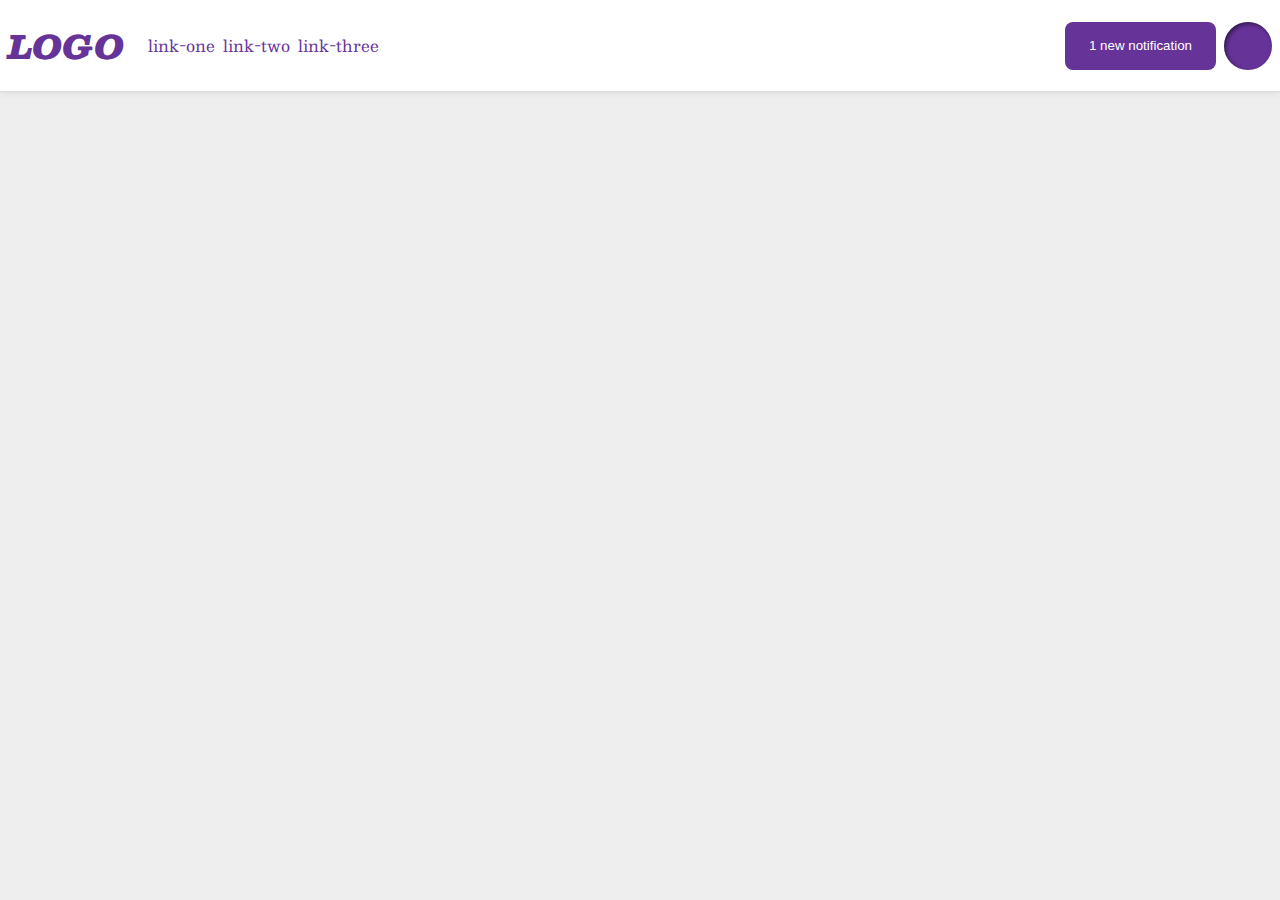
<file: foundations/flex/03-flex-header-2/index.html>
<!DOCTYPE html>
<html lang="en">
  <head>
    <meta charset="UTF-8">
    <meta http-equiv="X-UA-Compatible" content="IE=edge">
    <meta name="viewport" content="width=device-width, initial-scale=1.0">
    <title>Flex Header 2</title>
    <link rel="stylesheet" href="style.css">
  </head>
  <body>
    <div class="header">
      <div class="logo">
        LOGO
      </div>
      <ul class="links">
        <li><a href="https://google.com">link-one</a></li>
        <li><a href="https://google.com">link-two</a></li>
        <li><a href="https://google.com">link-three</a></li>
      </ul>
      <div class="profile">
        <button class="notifications">
        1 new notification
        </button>
        <div class="profile-image"></div>
      </div>
    </div>
  </body>
</html>
</file>
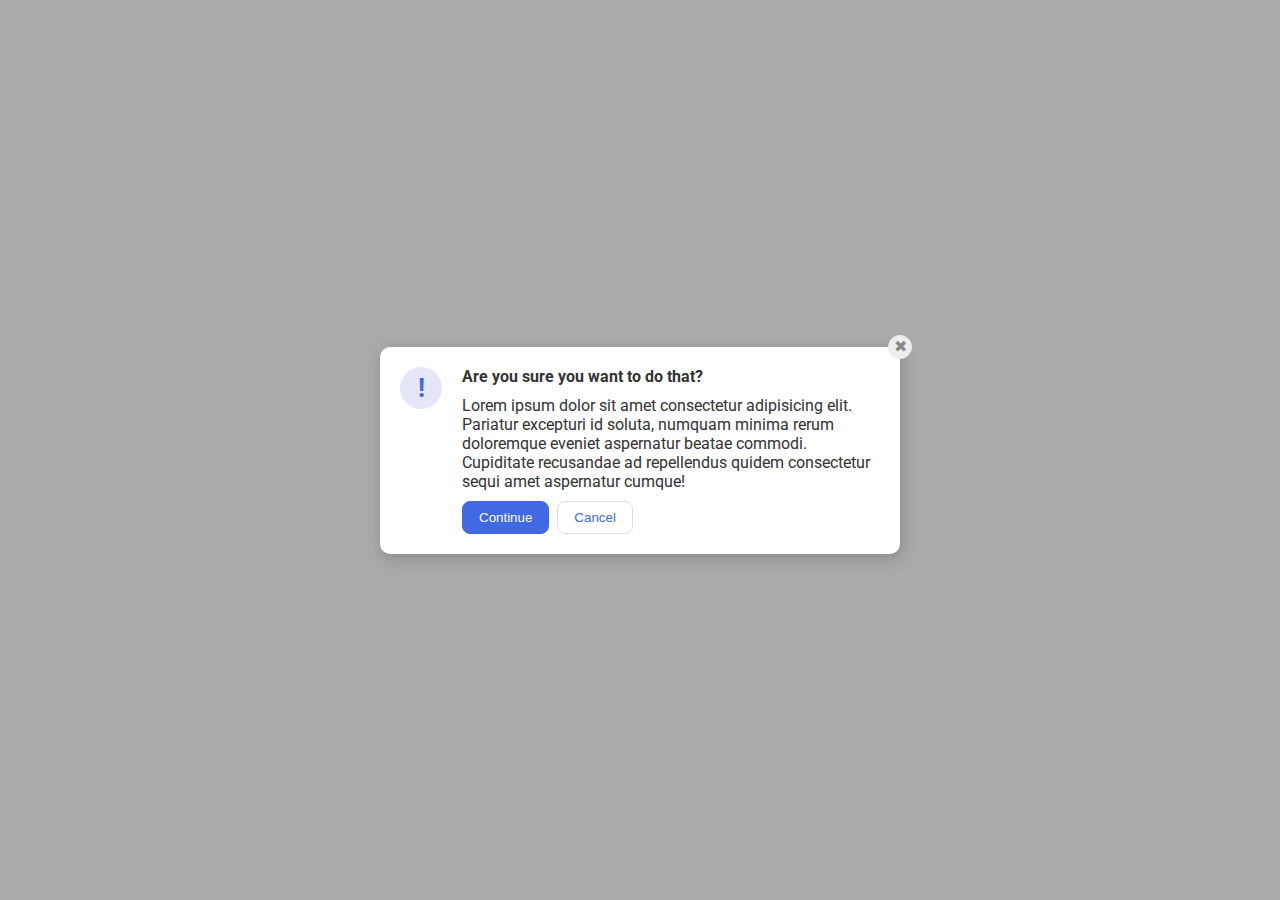
<file: foundations/flex/05-flex-modal/index.html>
<!DOCTYPE html>
<html lang="en">
  <head>
    <meta charset="UTF-8">
    <meta http-equiv="X-UA-Compatible" content="IE=edge">
    <meta name="viewport" content="width=device-width, initial-scale=1.0">
    <link rel="stylesheet" href="style.css">
    <title>Modal</title>
  </head>
  <body>
    <div class="modal">
      <div class="icon">!</div>
      <div class="content">
          <div class="header">Are you sure you want to do that?</div>
          <div class="text">Lorem ipsum dolor sit amet consectetur adipisicing elit. Pariatur excepturi id soluta, numquam minima rerum doloremque eveniet aspernatur beatae commodi. Cupiditate recusandae ad repellendus quidem consectetur sequi amet aspernatur cumque!</div>
          <div>
              <button class="continue">Continue</button>
              <button class="cancel">Cancel</button>
          </div>
      </div>
      <button class="close-button">✖</button>
    </div>
  </body>
</html>
</file>
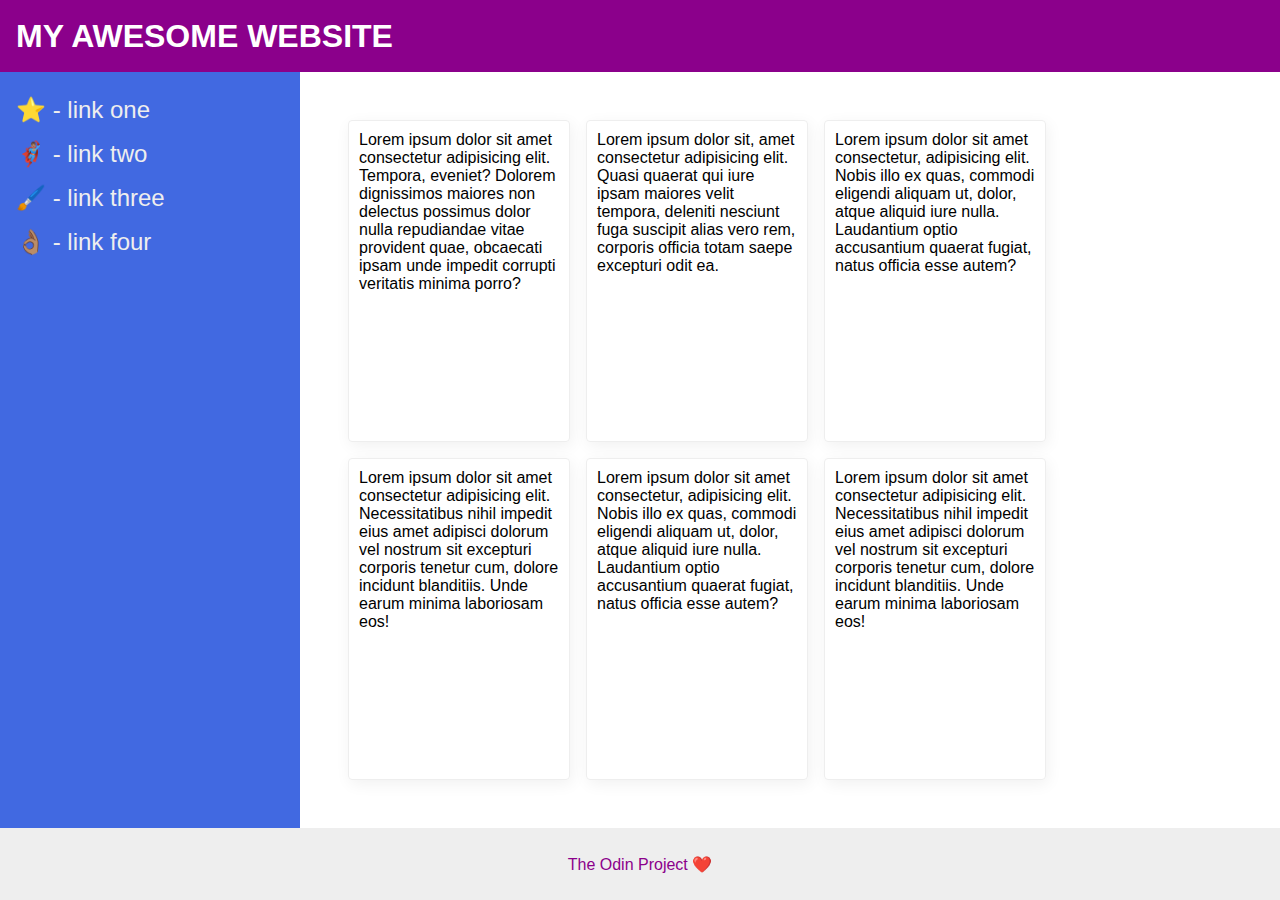
<file: foundations/flex/07-flex-layout-2/index.html>
<!DOCTYPE html>
<html lang="en">
  <head>
    <meta charset="UTF-8">
    <meta http-equiv="X-UA-Compatible" content="IE=edge">
    <meta name="viewport" content="width=device-width, initial-scale=1.0">
    <title>The Holy Grail</title>
    <link rel="stylesheet" href="style.css">
  </head>
  <body>
    <div class="header">
      MY AWESOME WEBSITE
    </div>
    <div class="content">
      <div class="sidebar">
      <ul>
        <li><a href="#">⭐ - link one</a></li>
        <li><a href="#">🦸🏽‍♂️ - link two</a></li>
        <li><a href="#">🖌️ - link three</a></li>
        <li><a href="#">👌🏽 - link four</a></li>
      </ul>
      </div>
      <div class="cards">
        <div class="card">Lorem ipsum dolor sit amet consectetur adipisicing elit. Tempora, eveniet? Dolorem dignissimos maiores non delectus possimus dolor nulla repudiandae vitae provident quae, obcaecati ipsam unde impedit corrupti veritatis minima porro?</div>
        <div class="card">Lorem ipsum dolor sit, amet consectetur adipisicing elit. Quasi quaerat qui iure ipsam maiores velit tempora, deleniti nesciunt fuga suscipit alias vero rem, corporis officia totam saepe excepturi odit ea.</div>
        <div class="card">Lorem ipsum dolor sit amet consectetur, adipisicing elit. Nobis illo ex quas, commodi eligendi aliquam ut, dolor, atque aliquid iure nulla. Laudantium optio accusantium quaerat fugiat, natus officia esse autem?</div>
        <div class="card">Lorem ipsum dolor sit amet consectetur adipisicing elit. Necessitatibus nihil impedit eius amet adipisci dolorum vel nostrum sit excepturi corporis tenetur cum, dolore incidunt blanditiis. Unde earum minima laboriosam eos!</div>
        <div class="card">Lorem ipsum dolor sit amet consectetur, adipisicing elit. Nobis illo ex quas, commodi eligendi aliquam ut, dolor, atque aliquid iure nulla. Laudantium optio accusantium quaerat fugiat, natus officia esse autem?</div>
        <div class="card">Lorem ipsum dolor sit amet consectetur adipisicing elit. Necessitatibus nihil impedit eius amet adipisci dolorum vel nostrum sit excepturi corporis tenetur cum, dolore incidunt blanditiis. Unde earum minima laboriosam eos!</div>
      </div>
      
    </div>
        
    <div class="footer">
      The Odin Project ❤️
    </div>
  </body>
</html>
</file>
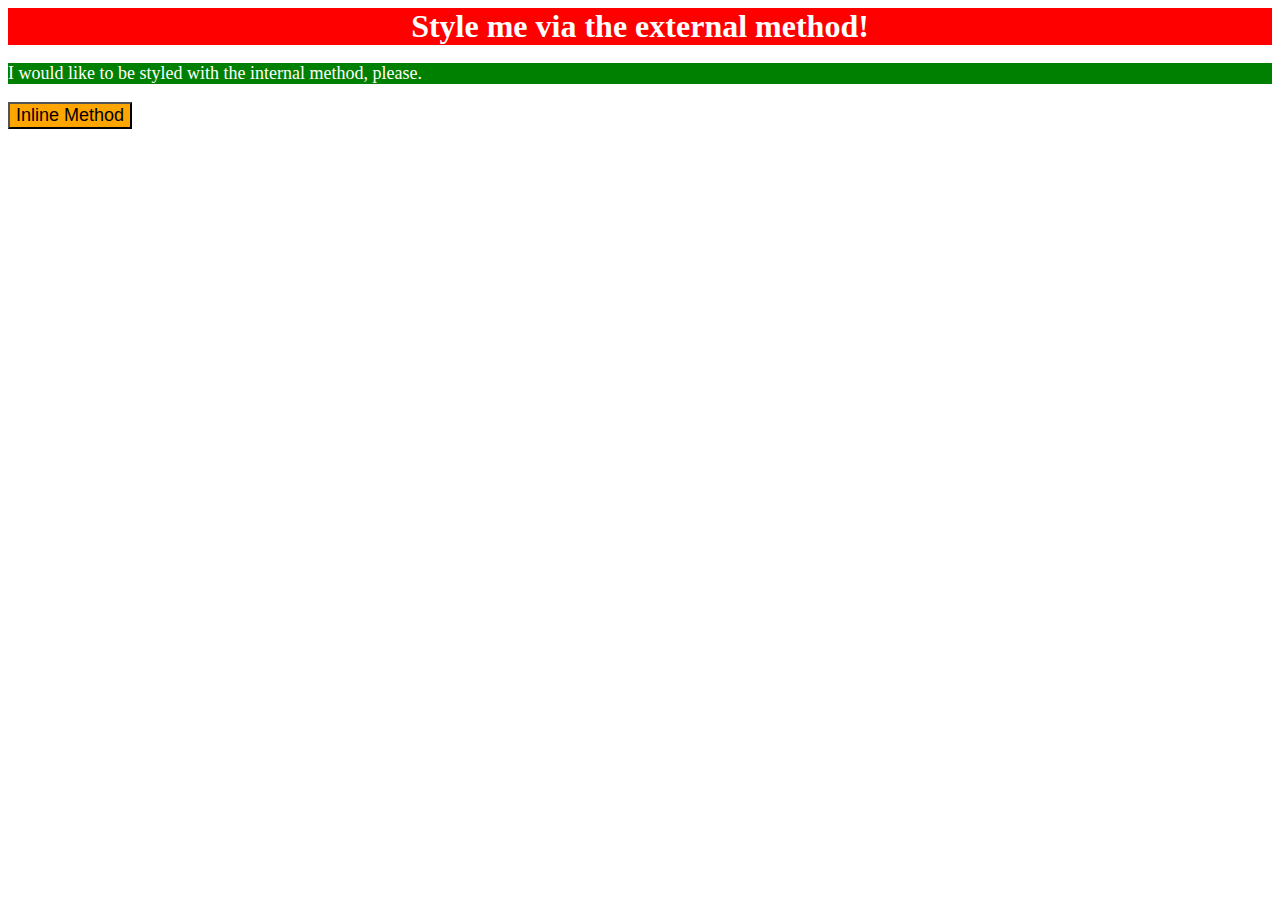
<file: foundations/intro-to-css/01-css-methods/index.html>
<!DOCTYPE html>
<html lang="en">
  <head>
    <meta charset="UTF-8">
    <meta http-equiv="X-UA-Compatible" content="IE=edge">
    <meta name="viewport" content="width=device-width, initial-scale=1.0">
    <link rel="stylesheet" href="styles.css">
    <style>
      p{
        color:white;
        background-color: green;
        font-size: 18px;
      }
    </style>
    <title>Methods for Adding CSS</title>
  </head>
  <body>
    <div>Style me via the external method!</div>
    <p>I would like to be styled with the internal method, please.</p>
    <button style="background-color: orange;font-size: 18px;">Inline Method</button>
  </body>
</html>
</file>
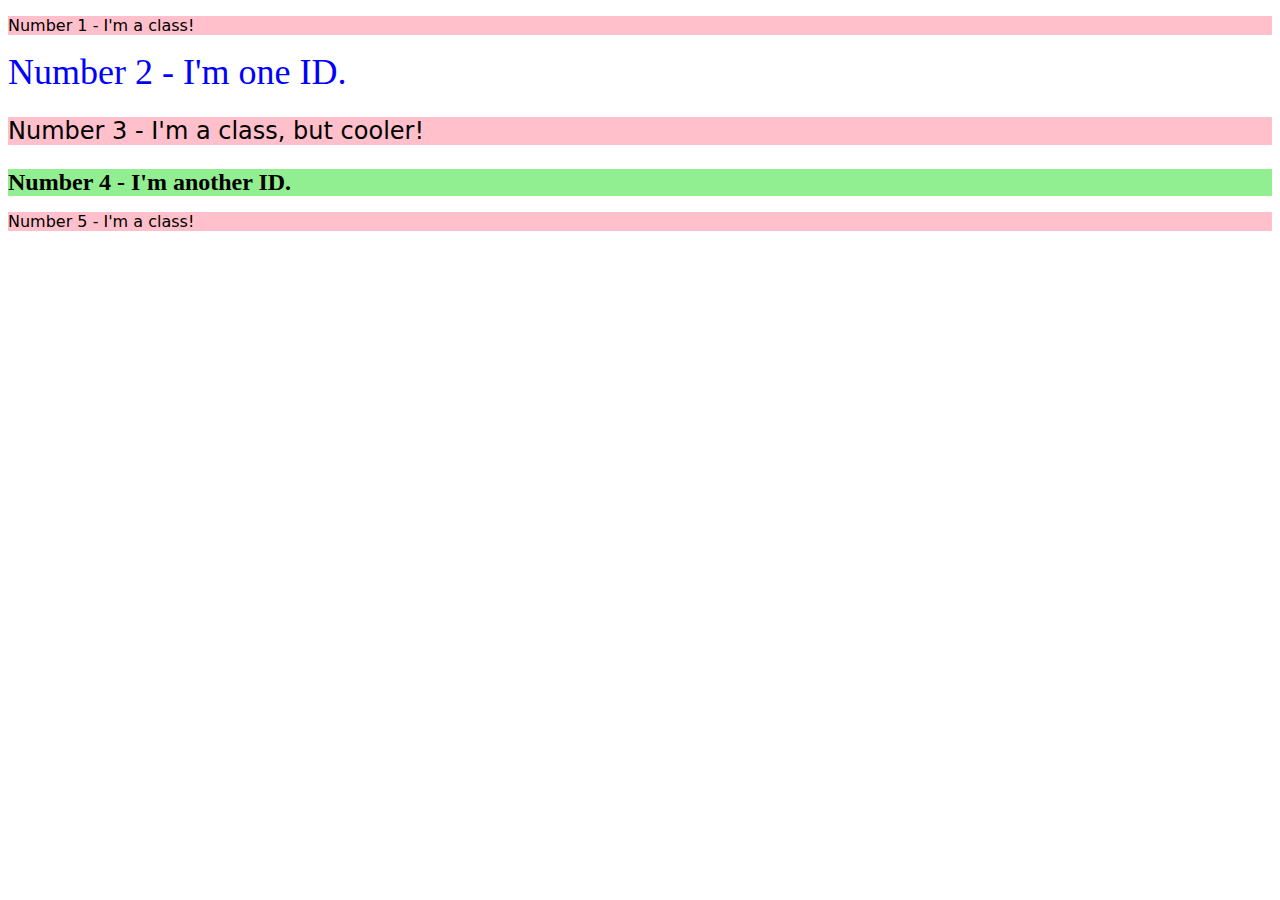
<file: foundations/intro-to-css/02-class-id-selectors/index.html>
<!DOCTYPE html>
<html lang="en">
  <head>
    <meta charset="UTF-8">
    <meta http-equiv="X-UA-Compatible" content="IE=edge">
    <meta name="viewport" content="width=device-width, initial-scale=1.0">
    <title>Class and ID Selectors</title>
    <link rel="stylesheet" href="style.css">
  </head>
  <body>
    <p class="para">Number 1 - I'm a class!</p>
    <div id="first">Number 2 - I'm one ID.</div>
    <p class="para cool">Number 3 - I'm a class, but cooler!</p>
    <div id="second">Number 4 - I'm another ID.</div>
    <p class="para">Number 5 - I'm a class!</p>
  </body>
</html>
</file>
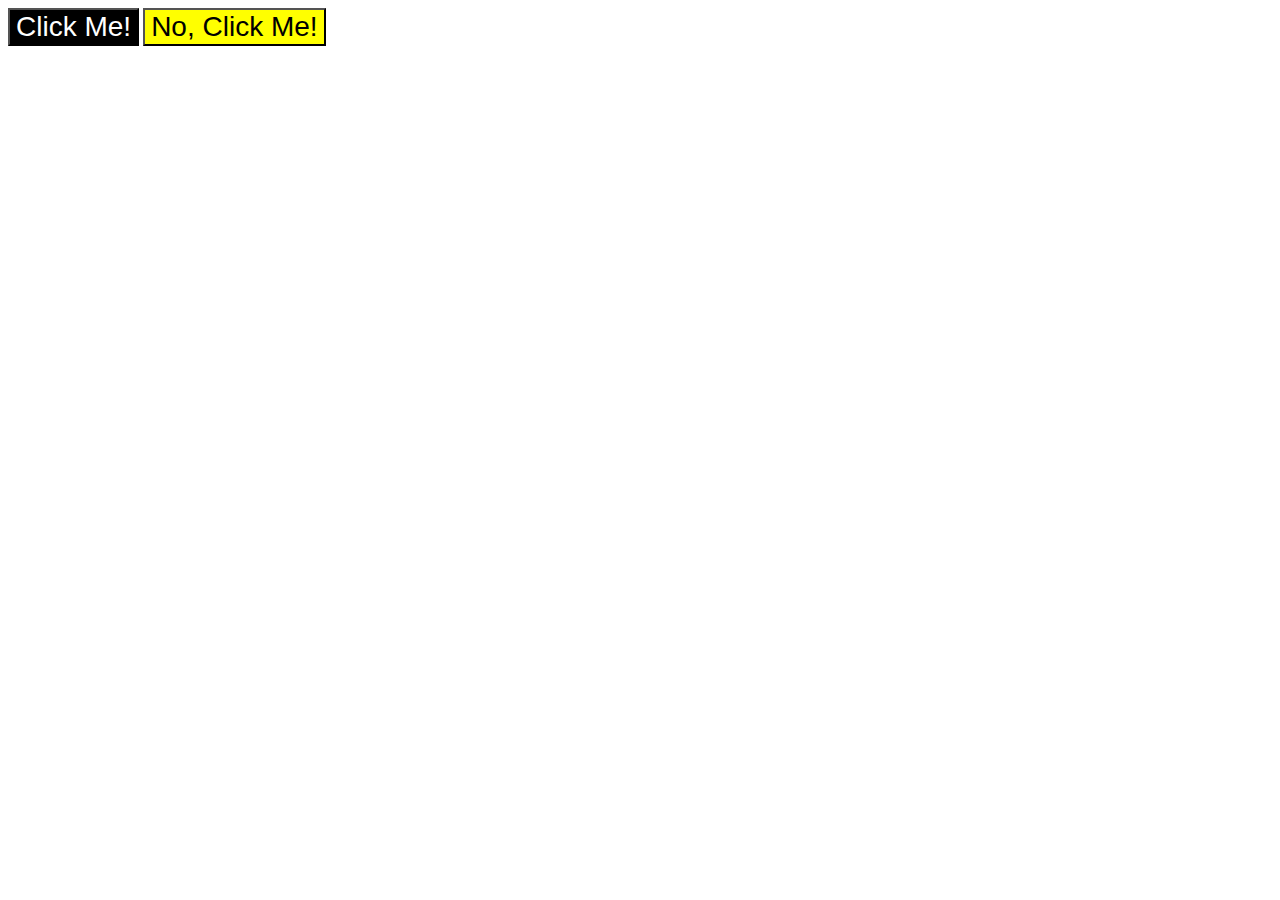
<file: foundations/intro-to-css/03-grouping-selectors/index.html>
<!DOCTYPE html>
<html lang="en">
  <head>
    <meta charset="UTF-8">
    <meta http-equiv="X-UA-Compatible" content="IE=edge">
    <meta name="viewport" content="width=device-width, initial-scale=1.0">
    <title>Grouping Selectors</title>
    <link rel="stylesheet" href="style.css">
  </head>
  <body>
    <button class="first">Click Me!</button>
    <button class="second">No, Click Me!</button>
  </body>
</html>
</file>
<file: foundations/flex/03-flex-header-2/style.css>
/* this is some magical font-importing.  
you'll learn about it later. */
@import url('https://fonts.googleapis.com/css2?family=Besley:ital,wght@0,400;1,900&display=swap');

body {
  margin: 0;
  background: #eee;
  font-family: Besley, serif;
}

.header {
  background: white;
  border-bottom: 1px solid #ddd;
  box-shadow: 0 0 8px rgba(0,0,0,.1);
  align-items: center;
  justify-content: center;
  display: flex;
  padding: 8px;
  gap: 16px;
}

.profile-image {
  background: rebeccapurple;
  box-shadow: inset 2px 2px 4px rgba(0,0,0,.5);
  border-radius: 50%;
  width: 48px;
  height: 48px;
}

.logo {
  color: rebeccapurple;
  font-size: 32px;
  font-weight: 900;
  font-style: italic;
  margin-left: 0px;
  margin-right: 0px;
}
.links{
  display: flex;
  gap: 8px;
  padding: 8px;
 }

.profile{
  display: flex;
  gap: 8px;
}

button {
  border: none;
  border-radius: 8px;
  background: rebeccapurple;
  color: white;
  padding: 8px 24px;
}

a {
  /* this removes the line under our links */
  text-decoration: none;
  color: rebeccapurple;
}

ul {
  list-style-type: none;
  margin-left: 0px;
  margin-right: auto;
}
</file>
<file: foundations/flex/05-flex-modal/style.css>
@import url('https://fonts.googleapis.com/css2?family=Roboto:wght@400;700&display=swap');

html, body {
  height: 100%;
}

body {
  font-family: Roboto, sans-serif;
  margin: 0;
  background: #aaa;
  color: #333;
  /* I'll give you this one for free lol */
  display: flex;
  align-items: center;
  justify-content: center;
}

.modal {
  background: white;
  width: 480px;
  border-radius: 10px;
  box-shadow: 2px 4px 16px rgba(0,0,0,.2);
  display: flex;
  padding: 20px;
  gap: 20px;
  position: relative;
}
.content{
  flex: 1 1 0;
  display: flex;
  flex-direction: column;
  justify-content: center;
  align-items: flex-start;
  gap: 10px;
}

.header{
  font-weight: 700;
}


.icon {
  color: royalblue;
  font-size: 26px;
  font-weight: 700;
  background: lavender;
  width: 42px;
  height: 42px;
  border-radius: 50%;
  display: flex;
  align-items: center;
  justify-content:center;
}

.close-button {
  background: #eee;
  border-radius: 50%;
  color: #888;
  font-weight: 400;
  font-size: 16px;
  height: 24px;
  width: 24px;
  display: flex;
  align-items: center;
  justify-content: center;
  border: 1px solid #eee;
  padding: 0;
  position: absolute;
  top: -12px;
  right: -12px;
}

button {
  cursor: pointer;
  padding: 8px 16px;
  border-radius: 8px;
}

button.continue {
  background: royalblue;
  border: 1px solid royalblue;
  color: white;
}

button.cancel {
  background: white;
  border: 1px solid #ddd;
  color: royalblue;
}

.content > div:last-child {
  display: flex;
  gap: 8px;
}
</file>
<file: foundations/flex/07-flex-layout-2/style.css>
body {
  font-family: -apple-system, BlinkMacSystemFont, 'Segoe UI', Roboto, Oxygen, Ubuntu, Cantarell, 'Open Sans', 'Helvetica Neue', sans-serif;
  margin: 0;
  min-height: 100vh;
  display: flex;
  flex-direction: column;
}

.header {
  height: 72px;
  background: darkmagenta;
  color: white;
  font-size: 32px;
  font-weight: 900;
  display: flex;
  align-items:center;
  padding-left: 16px;
}
.content{
  display: flex;
  flex: 1 1 auto;
}
.cards{
  display: flex;
  flex-wrap: wrap;
  flex-grow: 1;
  padding: 48px;
  gap: 16px;
} 
.footer {
  height: 72px;
  background: #eee;
  color: darkmagenta;
  overflow: hidden;
  display: flex;
  align-items:center;
  justify-content: center;
}

.sidebar {
  width: 300px;
  background: royalblue;
  box-sizing: border-box;
  flex-shrink: 0;
  padding: 16px;
}

.card {
  border: 1px solid #eee;
  box-shadow: 2px 4px 16px rgba(0,0,0,.06);
  border-radius: 4px;
  width: 200px;
  padding: 10px;
  overflow-wrap: break-word;
}
.sidebar a{
  text-decoration: none;
  font-size: 24px;
  color: #eee;
  display: block;
  padding: 8px 0;
}
.sidebar ul{
  list-style: none;
  padding: 0px;
  margin-top: 0px;
}
</file>
<file: foundations/intro-to-css/01-css-methods/styles.css>
div{
    background-color: red;
    color: white;
    font-size: 32px;
    font-weight: 700;
    text-align: center;
}
</file>
<file: foundations/intro-to-css/02-class-id-selectors/style.css>
.para{
    background-color: rgb(255, 192, 203);
    font-family:"Verdana", "DejaVu Sans", sans-serif;
}
#first{
    color: #0000ff;
    font-size: 36px;
}
.cool{
    font-size: 24px;
}
#second{
    background-color: hsl(120, 73%, 75%);
    font-size: 24px;
    font-weight: bold;
}
</file>
<file: foundations/intro-to-css/03-grouping-selectors/style.css>
.first{
background-color: #000000;
color: #ffffff;
}

.second{
background-color: #ffff00;
}

.first,.second{
    font-size: 28px;
    font-family: "Helvetica","Times New Roman",sans-serif;
}
</file>
